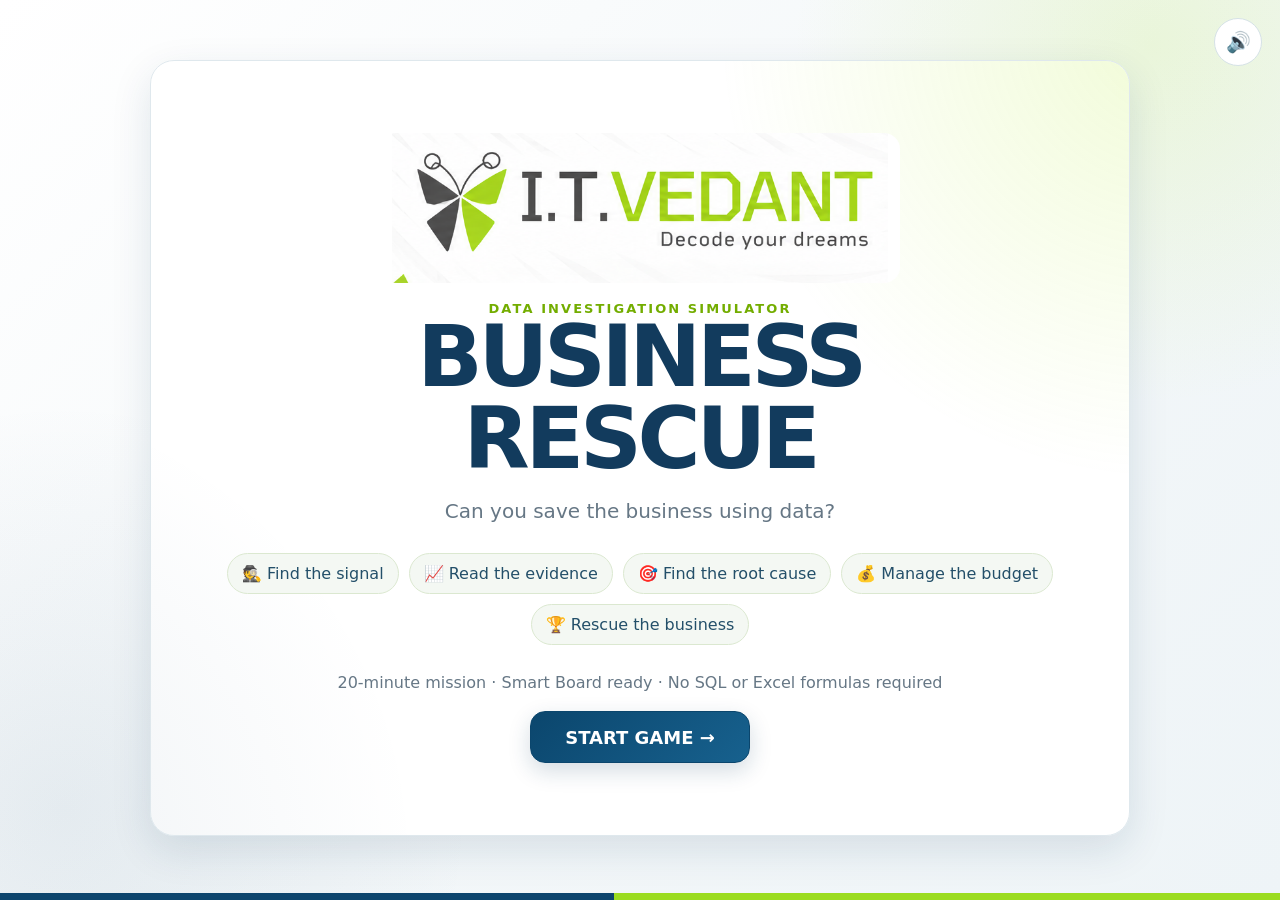
<file: index.html>
<!DOCTYPE html>
<html lang="en">
<head>
<meta charset="UTF-8">
<meta name="viewport" content="width=device-width, initial-scale=1.0, viewport-fit=cover">
<title>Business Rescue — Data Investigation Game</title>
<link rel="stylesheet" href="style.css">
</head>
<body>
<div id="app">
<button class="mute" id="muteBtn" aria-label="Toggle sound">🔊</button>

<section class="screen active" id="startScreen">
 <div class="hero container">
  <div class="hero-card glass">
   <div class="hero-content">
    <div class="brand-logo"><img src="itvedant-logo.png" alt="I.T.VEDANT — Decode your dreams"></div>
    <div class="kicker">Data Investigation Simulator</div>
    <h1>BUSINESS<br>RESCUE</h1>
    <p style="font-size:20px;max-width:720px;margin:0 auto">Can you save the business using data?</p>
    <div class="instructions">
      <span class="pill">🕵️ Find the signal</span><span class="pill">📈 Read the evidence</span>
      <span class="pill">🎯 Find the root cause</span><span class="pill">💰 Manage the budget</span>
      <span class="pill">🏆 Rescue the business</span>
    </div>
    <p>20-minute mission · Smart Board ready · No SQL or Excel formulas required</p>
    <button class="btn large" id="startBtn">START GAME →</button>
   </div>
  </div>
 </div>
</section>

<section class="screen" id="levelsScreen">
 <div class="container">
  <div style="text-align:center;margin:15px 0 30px">
   <div class="kicker">The CEO needs answers.</div><h2>Choose Your Business Crisis</h2>
   <p>Inspect visual evidence, make decisions, and rescue the company.</p>
  </div>
  <div class="grid level-grid" id="levelGrid"></div>
 </div>
</section>

<section class="screen" id="gameScreen">
 <div class="container">
  <div class="topbar glass">
   <div class="business"><small class="small">BUSINESS WAR ROOM</small><strong id="hudBusiness">—</strong><div class="progress"><i id="hudProgress"></i></div></div>
   <div class="metric"><small>Level</small><strong id="hudLevel">1</strong></div>
   <div class="metric"><small>Score</small><strong id="hudScore">0</strong></div>
   <div class="metric"><small>Budget</small><strong id="hudBudget">₹0</strong></div>
   <div class="metric"><small>Time</small><strong id="hudTime">20:00</strong></div>
  </div>
  <div class="game-shell">
   <main class="main-panel glass" id="gameMain"></main>
   <aside class="side-panel glass" id="sidePanel"></aside>
  </div>
 </div>
</section>
</div>

<div class="overlay" id="overlay"><div class="modal glass" id="modal"></div></div>
<div class="toast" id="toast"></div>
<div class="confetti" id="confetti"></div>

<script src="game.js"></script>
</body>
</html>
</file>
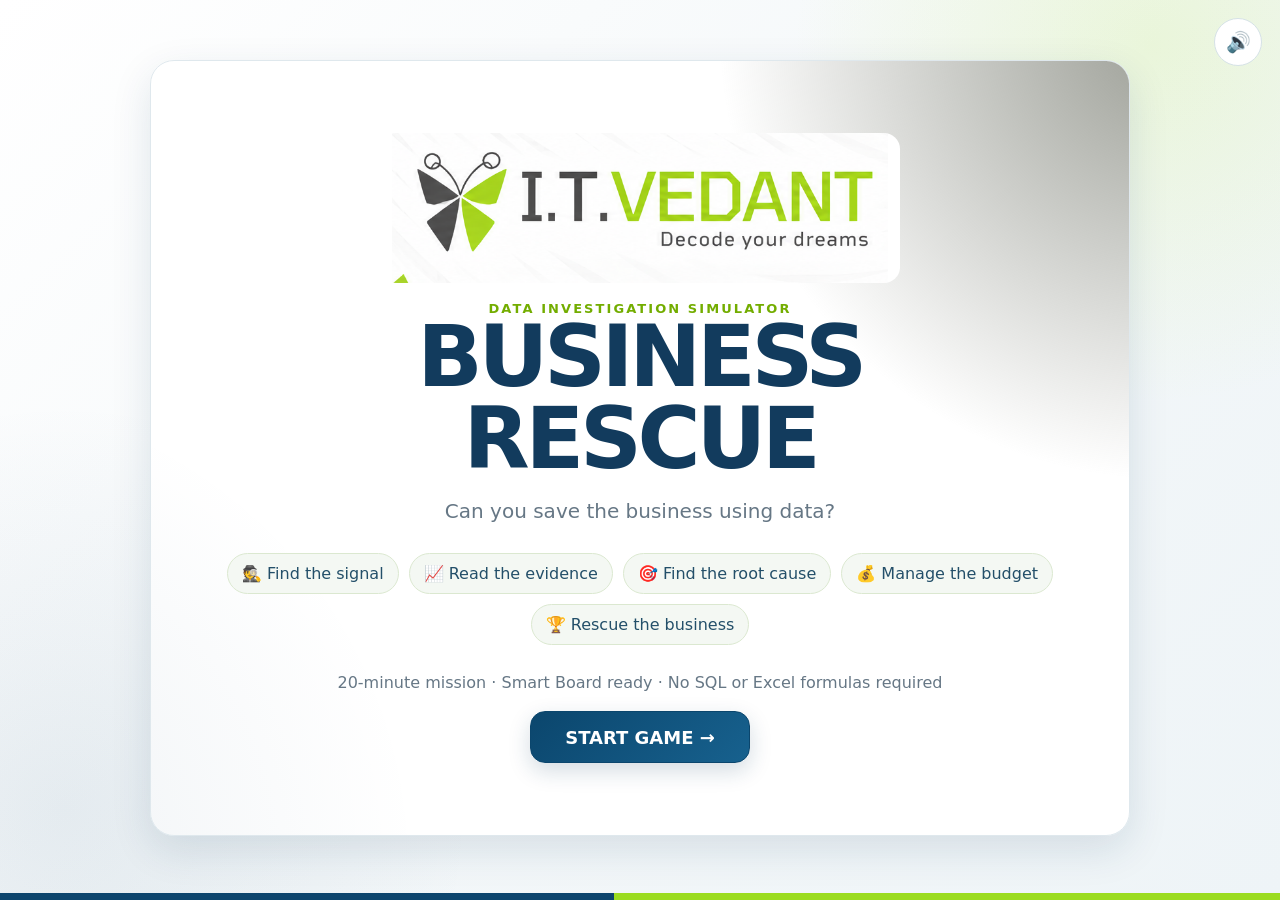
<file: business_rescue_game.html>
<!DOCTYPE html>
<html lang="en">
<head>
<meta charset="UTF-8">
<meta name="viewport" content="width=device-width, initial-scale=1.0, viewport-fit=cover">
<title>Business Rescue — Data Investigation Game</title>
<style>
:root{
  --bg:#07111f;--panel:rgba(14,28,48,.86);--panel2:rgba(19,38,63,.78);
  --line:rgba(133,190,255,.18);--text:#eef7ff;--muted:#9db2c8;
  --cyan:#36d7ff;--blue:#5d8cff;--green:#39e6a5;--yellow:#ffd166;
  --red:#ff637d;--shadow:0 18px 60px rgba(0,0,0,.35);
}
*{box-sizing:border-box}
html,body{margin:0;min-height:100%;background:radial-gradient(circle at 20% 0%,#123158 0,#07111f 42%,#040a12 100%);color:var(--text);font-family:Inter,ui-sans-serif,system-ui,-apple-system,Segoe UI,Roboto,Arial,sans-serif}
body{touch-action:manipulation}
button,select{font:inherit}
button{touch-action:manipulation}
#app{min-height:100vh}
.screen{display:none;min-height:100vh;padding:clamp(16px,3vw,42px)}
.screen.active{display:block}
.container{width:min(1420px,100%);margin:auto}
.glass{background:linear-gradient(145deg,rgba(22,43,70,.9),rgba(8,20,35,.88));border:1px solid var(--line);box-shadow:var(--shadow);backdrop-filter:blur(14px);border-radius:24px}
.hero{min-height:calc(100vh - 80px);display:grid;place-items:center}
.hero-card{width:min(980px,100%);padding:clamp(28px,6vw,72px);text-align:center;position:relative;overflow:hidden}
.hero-card:before{content:"";position:absolute;inset:-40%;background:conic-gradient(from 90deg,transparent,#36d7ff18,transparent,#5d8cff15,transparent);animation:spin 14s linear infinite}
.hero-content{position:relative}
@keyframes spin{to{transform:rotate(360deg)}}
.logo{width:92px;height:92px;margin:0 auto 22px;border-radius:28px;display:grid;place-items:center;font-size:45px;background:linear-gradient(135deg,#183e68,#0a2038);border:1px solid #49cfff55;box-shadow:0 0 50px #36d7ff22}
h1{font-size:clamp(44px,7vw,86px);line-height:.95;margin:0 0 16px;letter-spacing:-.05em}
h2{font-size:clamp(27px,3.5vw,46px);margin:0 0 12px;letter-spacing:-.025em}
h3{margin:0 0 8px;font-size:21px}
p{color:var(--muted);line-height:1.55}
.kicker{color:var(--cyan);font-weight:800;text-transform:uppercase;letter-spacing:.16em;font-size:13px}
.instructions{display:flex;flex-wrap:wrap;gap:10px;justify-content:center;margin:26px 0}
.pill{padding:10px 14px;border-radius:999px;background:#ffffff09;border:1px solid var(--line);color:#d9eaff}
.btn{min-height:52px;padding:13px 22px;border:1px solid #4fcfff55;border-radius:15px;background:linear-gradient(135deg,#187aa0,#2457a8);color:white;font-weight:800;cursor:pointer;transition:.18s transform,.18s filter,.18s box-shadow;box-shadow:0 10px 28px #0003}
.btn:hover{transform:translateY(-2px);filter:brightness(1.12)}
.btn:active{transform:scale(.98)}
.btn.secondary{background:#ffffff09;border-color:var(--line)}
.btn.danger{background:linear-gradient(135deg,#9d2942,#5e1930);border-color:#ff637d55}
.btn.success{background:linear-gradient(135deg,#087d67,#176d4c)}
.btn.large{font-size:18px;min-width:220px}
.grid{display:grid;gap:18px}
.level-grid{grid-template-columns:repeat(3,minmax(0,1fr))}
@media(max-width:1000px){.level-grid{grid-template-columns:repeat(2,minmax(0,1fr))}}
@media(max-width:650px){.level-grid{grid-template-columns:1fr}}
.level-card{padding:24px;cursor:pointer;min-height:245px;display:flex;flex-direction:column;justify-content:space-between;transition:.2s}
.level-card:hover{transform:translateY(-4px);border-color:#4fcfff55}
.level-icon{font-size:42px}
.level-num{color:var(--cyan);font-weight:900;font-size:12px;letter-spacing:.12em}
.difficulty{display:inline-flex;gap:4px;margin-top:10px}
.dot{width:8px;height:8px;border-radius:50%;background:#ffffff19}.dot.on{background:var(--yellow);box-shadow:0 0 10px #ffd16666}
.topbar{position:sticky;top:0;z-index:20;margin:-10px auto 18px;padding:12px 14px;display:grid;grid-template-columns:1.4fr repeat(4,auto);gap:12px;align-items:center}
@media(max-width:850px){.topbar{grid-template-columns:1fr 1fr 1fr}.topbar .business{grid-column:1/-1}}
.metric{padding:8px 12px;border-radius:13px;background:#ffffff07;border:1px solid var(--line);min-width:100px}
.metric small{display:block;color:var(--muted);font-size:10px;text-transform:uppercase;letter-spacing:.1em}.metric strong{font-size:18px}
.business strong{font-size:18px}
.progress{height:7px;background:#ffffff0b;border-radius:99px;overflow:hidden;margin-top:5px}.progress i{display:block;height:100%;background:linear-gradient(90deg,var(--cyan),var(--green));border-radius:inherit;transition:width .35s}
.game-shell{display:grid;grid-template-columns:minmax(0,1fr) 330px;gap:18px}
@media(max-width:1050px){.game-shell{grid-template-columns:1fr}}
.main-panel{padding:clamp(18px,3vw,32px)}
.side-panel{padding:20px;align-self:start;position:sticky;top:92px}
@media(max-width:1050px){.side-panel{position:static}}
.problem{padding:18px 20px;border-left:4px solid var(--cyan);background:#36d7ff08;border-radius:14px;margin:20px 0}
.analysis-grid{grid-template-columns:repeat(2,minmax(0,1fr));margin-top:20px}
@media(max-width:700px){.analysis-grid{grid-template-columns:1fr}}
.analysis-card{padding:18px;min-height:118px;cursor:pointer;transition:.18s;border:1px solid var(--line)}
.analysis-card:hover,.analysis-card.selected-preview{border-color:#36d7ff88;transform:translateY(-2px)}
.analysis-card.selected-preview{box-shadow:0 0 0 2px #36d7ff18}
.analysis-card .tag{font-size:11px;color:var(--cyan);text-transform:uppercase;font-weight:800}
.analysis-card p{font-size:14px;margin:7px 0 0}
.chart-wrap{margin-top:20px;padding:18px;border:1px solid var(--line);background:#02091266;border-radius:18px;min-height:360px;position:relative}
.chart-head{display:flex;justify-content:space-between;gap:10px;align-items:center;flex-wrap:wrap;margin-bottom:10px}
.chart-head select,.filter-btn{background:#071729;color:white;border:1px solid var(--line);border-radius:10px;padding:10px 12px;min-height:44px}
canvas{display:block;width:100%;height:300px;max-width:100%}
.chart-fallback{height:300px;display:grid;place-items:center;text-align:center;color:var(--muted);border:1px dashed var(--line);border-radius:12px}
.choice-footer{margin-top:18px;display:flex;justify-content:space-between;gap:12px;align-items:center;flex-wrap:wrap}
.status{min-height:24px;color:var(--muted)}
.failure{padding:34px;text-align:center;border:1px solid #ff637d44;background:#ff637d09;border-radius:20px;margin-top:20px}
.root-cause{display:grid;grid-template-columns:1.1fr .9fr;gap:18px;margin-top:20px}
@media(max-width:800px){.root-cause{grid-template-columns:1fr}}
.evidence-grid{grid-template-columns:repeat(4,1fr);margin-top:18px}
@media(max-width:800px){.evidence-grid{grid-template-columns:repeat(2,1fr)}}
.evidence{padding:18px;border-radius:16px;background:#ffffff07;border:1px solid var(--line);text-align:center}
.evidence strong{font-size:30px;display:block;margin-top:6px}.down{color:var(--red)}.up{color:var(--green)}
.solutions{grid-template-columns:repeat(3,minmax(0,1fr));margin-top:18px}
@media(max-width:950px){.solutions{grid-template-columns:repeat(2,minmax(0,1fr))}}
@media(max-width:650px){.solutions{grid-template-columns:1fr}}
.solution{padding:19px;cursor:grab;min-height:180px;transition:.18s;border:1px solid var(--line)}
.solution:hover{transform:translateY(-3px);border-color:#36d7ff77}
.solution.selected{border-color:#39e6a5aa;background:#39e6a508;box-shadow:0 0 0 2px #39e6a510}
.solution:active{cursor:grabbing}
.cost{color:var(--yellow);font-weight:900;margin:12px 0}
.impact{font-size:13px;color:var(--muted)}
.strategy-zone{margin-top:20px;padding:22px;border:2px dashed #36d7ff44;border-radius:20px;background:#36d7ff05;min-height:150px}
.strategy-zone.over{border-color:var(--green);background:#39e6a50a}
.selected-list{display:flex;gap:9px;flex-wrap:wrap;margin-top:12px}.selected-chip{padding:9px 11px;border-radius:999px;background:#39e6a516;border:1px solid #39e6a544}
.budget-row{display:flex;justify-content:space-between;gap:10px;margin:10px 0 6px}.budget-bar{height:13px;background:#ffffff0c;border-radius:99px;overflow:hidden}.budget-bar i{display:block;height:100%;background:linear-gradient(90deg,var(--green),var(--yellow),var(--red));width:0;transition:.35s}
.outcome-grid{grid-template-columns:repeat(5,1fr);margin-top:18px}.outcome{padding:20px;text-align:center}.outcome strong{display:block;font-size:30px;color:var(--green)}
@media(max-width:850px){.outcome-grid{grid-template-columns:repeat(2,1fr)}}
.overlay{position:fixed;inset:0;background:#020711dd;display:none;place-items:center;z-index:100;padding:18px}.overlay.show{display:grid}
.modal{width:min(700px,100%);padding:30px;text-align:center}
.toast{position:fixed;right:18px;bottom:18px;z-index:120;padding:14px 18px;border-radius:14px;background:#102943;border:1px solid #36d7ff55;box-shadow:var(--shadow);display:none;max-width:360px}
.toast.show{display:block;animation:toastIn .25s ease}@keyframes toastIn{from{transform:translateY(10px);opacity:0}}
.shake{animation:shake .4s ease}@keyframes shake{25%{transform:translateX(-8px)}50%{transform:translateX(8px)}75%{transform:translateX(-5px)}}
.confetti{position:fixed;inset:0;pointer-events:none;z-index:150;overflow:hidden}.confetti i{position:absolute;width:9px;height:18px;animation:fall 2.8s linear forwards}@keyframes fall{to{transform:translateY(110vh) rotate(720deg);opacity:.1}}
.mute{position:fixed;right:18px;top:18px;z-index:80;width:48px;height:48px;border-radius:50%;border:1px solid var(--line);background:#ffffff09;color:white;cursor:pointer;font-size:20px}
.small{font-size:12px;color:var(--muted)}
.hidden{display:none!important}
.two-col{display:grid;grid-template-columns:1fr 1fr;gap:14px}@media(max-width:650px){.two-col{grid-template-columns:1fr}}
.funnel{display:grid;gap:9px;max-width:650px;margin:15px auto}.funnel-step{margin:auto;padding:13px;text-align:center;border-radius:10px;background:linear-gradient(90deg,#36d7ff18,#5d8cff25);border:1px solid var(--line)}
.heatmap{display:grid;grid-template-columns:repeat(5,1fr);gap:5px;margin-top:12px}.heat{padding:17px 4px;text-align:center;border-radius:8px;font-size:12px;background:#36d7ff22}
hr{border:0;border-top:1px solid var(--line);margin:22px 0}

/* I.T.VEDANT BRAND THEME */
:root{
  --bg:#f4f7f9;--panel:#ffffff;--panel2:#f8fafb;
  --line:#dce5ea;--text:#123b5d;--muted:#667785;
  --cyan:#123f60;--blue:#0d456d;--green:#9bdc20;--lime:#b8ed38;
  --yellow:#e6a700;--red:#d94a5f;--shadow:0 14px 40px rgba(18,59,93,.12)
}
html,body{
 background:radial-gradient(circle at 90% 5%,rgba(184,237,56,.16),transparent 25%),
 radial-gradient(circle at 5% 90%,rgba(18,69,109,.08),transparent 28%),
 linear-gradient(135deg,#fff 0%,#f3f7f9 55%,#eef4f7 100%);
 color:var(--text)
}
body:before{
 content:"";position:fixed;inset:0;pointer-events:none;opacity:.22;z-index:-1;
 background:repeating-linear-gradient(135deg,transparent 0 46px,rgba(18,59,93,.018) 47px 49px)
}
.glass{background:rgba(211, 220, 239, 0.94);border:1px solid rgba(18,59,93,.11);box-shadow:var(--shadow);backdrop-filter:blur(12px)}
.hero-card{background:rgba(255,255,255,.97);border:1px solid #dfe8ed}
.hero-card:before{background:radial-gradient(circle at 80% 20%,rgba(134, 137, 127, 0.827),transparent 25%),radial-gradient(circle at 10% 80%,rgba(18,69,109,.08),transparent 25%)}
.brand-logo{width:min(520px,85vw);height:150px;margin:0 auto 18px;display:flex;align-items:center;justify-content:center;overflow:hidden;background:#fff;border-radius:16px}
.brand-logo img{width:100%;height:100%;object-fit:contain;mix-blend-mode:multiply}
.kicker{color:#73ad00}h1,h2,h3{color:#123b5d}
.pill{background:#f4f8f3;border:1px solid #dbe8d0;color:#234f69}
.btn{background:linear-gradient(135deg,#0b466d,#17618e);border-color:#0b466d;box-shadow:0 8px 22px rgba(18,59,93,.18)}
.btn:hover{filter:brightness(1.07);box-shadow:0 12px 28px rgba(18,59,93,.23)}
.btn.success{background:linear-gradient(135deg,#72b400,#9bdc20);color:#173b2b;border-color:#83c513}
.btn.secondary{background:#fff;color:#123b5d;border-color:#cfdde4}
.btn.danger{background:linear-gradient(135deg,#b92d49,#792b3a)}
.level-card:hover,.analysis-card:hover,.solution:hover{border-color:#9bdc20;box-shadow:0 18px 44px rgba(18,59,93,.15)}
.level-num,.analysis-card .tag{color:#6da800}
.topbar{background:rgba(255,255,255,.96);border-color:#d9e4e9}
.business strong,.metric strong{color:#123b5d}
.progress{background:#e9eff2}.progress i{background:linear-gradient(90deg,#0d456d,#9bdc20)}
.metric{background:#f7fafb;border-color:#dce5ea}
.problem{border-left-color:#9bdc20;background:linear-gradient(90deg,#f3fae8,#f8fbfc)}
.chart-wrap{background:#f8fafb;border-color:#dbe5ea}
.chart-head select,.filter-btn{background:#fff;color:#123b5d;border-color:#ccdbe3}
.chart-fallback{border-color:#cbdbe3;color:#6a7b88}
.strategy-zone{border-color:#9bdc2070;background:#f7fbef}.strategy-zone.over{border-color:#74b400;background:#eff9dc}
.solution.selected{border-color:#7fb900;background:#f3f9e8;box-shadow:0 0 0 2px rgba(155,220,32,.13)}
.selected-chip{background:#eef8dc;border-color:#b4dc6a;color:#315500}
.budget-bar{background:#e8eef1}.budget-bar i{background:linear-gradient(90deg,#74b400,#b8ed38,#e6a700)}
.evidence{background:#f8fafb;border-color:#dbe5ea}.evidence strong{color:#d94a5f}
.outcome strong{color:#6aa700}.side-panel{background:rgba(255,255,255,.96)}
hr{border-top-color:#dfe7eb}.small,.metric small{color:#71818d}
.funnel-step{background:linear-gradient(90deg,rgba(18,69,109,.08),rgba(155,220,32,.16));border-color:#d7e4e8}
.toast{background:#123b5d;border-color:#9bdc20}.mute{background:#fff;color:#123b5d;border-color:#d5e1e6}
.failure{border-color:#df587055;background:#fff5f6}
.brand-mini{display:flex;align-items:center;min-width:180px;height:48px;overflow:hidden}
.brand-mini img{width:180px;height:48px;object-fit:contain;object-position:left center;mix-blend-mode:multiply}
#app:after{content:"";position:fixed;left:0;right:0;bottom:0;height:7px;background:linear-gradient(90deg,#0d456d 0 48%,#9bdc20 48% 100%);z-index:200;pointer-events:none}
@media(max-width:850px){.brand-mini{grid-column:1/-1;height:42px}.brand-mini img{height:42px}}
@media(max-width:650px){.brand-logo{height:110px}}

</style>
</head>
<body>
<div id="app">
<button class="mute" id="muteBtn" aria-label="Toggle sound">🔊</button>

<section class="screen active" id="startScreen">
 <div class="hero container">
  <div class="hero-card glass">
   <div class="hero-content">
    <div class="brand-logo"><img src="itvedant-logo.png" alt="I.T.VEDANT — Decode your dreams"></div>
    <div class="kicker">Data Investigation Simulator</div>
    <h1>BUSINESS<br>RESCUE</h1>
    <p style="font-size:20px;max-width:720px;margin:0 auto">Can you save the business using data?</p>
    <div class="instructions">
      <span class="pill">🕵️ Find the signal</span><span class="pill">📈 Read the evidence</span>
      <span class="pill">🎯 Find the root cause</span><span class="pill">💰 Manage the budget</span>
      <span class="pill">🏆 Rescue the business</span>
    </div>
    <p>20-minute mission · Smart Board ready · No SQL or Excel formulas required</p>
    <button class="btn large" id="startBtn">START GAME →</button>
   </div>
  </div>
 </div>
</section>

<section class="screen" id="levelsScreen">
 <div class="container">
  <div style="text-align:center;margin:15px 0 30px">
   <div class="kicker">The CEO needs answers.</div><h2>Choose Your Business Crisis</h2>
   <p>Inspect visual evidence, make decisions, and rescue the company.</p>
  </div>
  <div class="grid level-grid" id="levelGrid"></div>
 </div>
</section>

<section class="screen" id="gameScreen">
 <div class="container">
  <div class="topbar glass">
   <div class="business"><small class="small">BUSINESS WAR ROOM</small><strong id="hudBusiness">—</strong><div class="progress"><i id="hudProgress"></i></div></div>
   <div class="metric"><small>Level</small><strong id="hudLevel">1</strong></div>
   <div class="metric"><small>Score</small><strong id="hudScore">0</strong></div>
   <div class="metric"><small>Budget</small><strong id="hudBudget">₹0</strong></div>
   <div class="metric"><small>Time</small><strong id="hudTime">20:00</strong></div>
  </div>
  <div class="game-shell">
   <main class="main-panel glass" id="gameMain"></main>
   <aside class="side-panel glass" id="sidePanel"></aside>
  </div>
 </div>
</section>
</div>

<div class="overlay" id="overlay"><div class="modal glass" id="modal"></div></div>
<div class="toast" id="toast"></div>
<div class="confetti" id="confetti"></div>

<script>
"use strict";

/* =========================
   BUSINESS RESCUE GAME DATA
   ========================= */
const levels = [
{
 id:1, name:"Training Academy", icon:"🏫", difficulty:2, budget:20000,
 problem:"Sales are falling. The CEO wants to know whether this is a temporary fluctuation or a business-wide decline.",
 statement:"Our sales are falling. Find out why.",
 rootCause:"Declining Trainer Performance",
 evidence:[["Trainer KPI","-25%"],["Student Satisfaction","-30%"],["Student Retention","-18%"],["Sales","-35%"]],
 investigations:[
  {id:"category",title:"Category-wise Sales",type:"bar",desc:"Compare sales across training categories.",correct:false,
   data:[["Python",12.5],["Data Analytics",13.1],["Web Development",11.8],["Cloud",10.9]],unit:"₹L"},
  {id:"monthly",title:"Monthly Sales",type:"line",desc:"Compare the sales trend across years.",correct:true},
  {id:"region",title:"Region-wise Sales",type:"bar",desc:"Compare sales across operating regions.",correct:false,
   data:[["Mumbai",13.0],["Pune",12.1],["Nashik",10.9],["Thane",12.6],["Nagpur",11.7]],unit:"₹L"},
  {id:"trainer",title:"Trainer-wise Sales",type:"horizontal",desc:"Inspect sales contribution by trainer.",correct:false,
   data:[["A. Sharma",11.4],["P. Shah",12.2],["R. Khan",11.8],["S. Patil",12.0]],unit:"₹L"}
 ],
 second:[
  {id:"marketing",title:"Marketing Spend",type:"bar",desc:"See whether lower marketing investment explains the decline.",correct:false,data:[["2025",7.5],["2026",7.0]],unit:"₹L"},
  {id:"trainerPerf",title:"Trainer Performance",type:"kpi",desc:"Compare trainer effectiveness and student satisfaction.",correct:true},
  {id:"rent",title:"Office Rent",type:"comparison",desc:"Check whether rent has changed materially.",correct:false,data:[["2025",2.2],["2026",2.3]],unit:"₹L"},
  {id:"computers",title:"Number of Computers",type:"bar",desc:"Check operational capacity.",correct:false,data:[["2025",118],["2026",121]],unit:""}
 ],
 solutions:[
  {id:"workshop",name:"Trainer Skill Workshop",cost:8000,impact:"Trainer KPI +15%",score:24},
  {id:"feedback",name:"Customer Feedback Program",cost:4000,impact:"Satisfaction +10%",score:13},
  {id:"incentive",name:"Trainer Incentive Program",cost:7000,impact:"Trainer Performance +12%",score:18},
  {id:"marketing",name:"Marketing Campaign",cost:10000,impact:"New Leads +20%",score:4},
  {id:"equipment",name:"New Training Equipment",cost:12000,impact:"Operational efficiency +8%",score:2},
  {id:"hire",name:"Hire New Trainers",cost:15000,impact:"Capacity +20%",score:5}
 ]
},
{
 id:2,name:"Restaurant",icon:"🍔",difficulty:2,budget:18000,
 problem:"Revenue and customer ratings are falling. The owner believes more advertising may solve it.",
 statement:"Revenue is down and customers are unhappy. Find the real problem.",
 rootCause:"Customer Feedback / Service Quality",
 evidence:[["Monthly Revenue","-22%"],["Rating","-1.1★"],["Repeat Visits","-19%"],["Complaints","+37%"]],
 investigations:[
  {id:"monthlyRevenue",title:"Monthly Revenue",type:"line",desc:"Inspect revenue over time.",correct:true},
  {id:"menu",title:"Menu Item Sales",type:"bar",desc:"See which menu categories drive revenue.",correct:false,data:[["Burgers",82],["Pizza",75],["Drinks",41],["Desserts",29]],unit:"k"},
  {id:"location",title:"Location Sales",type:"bar",desc:"Compare branches.",correct:false,data:[["Vasai",91],["Nalasopara",87],["Naigaon",89]],unit:"k"},
  {id:"staff",title:"Staff-wise Sales",type:"horizontal",desc:"Compare sales contribution by staff.",correct:false,data:[["A",46],["B",51],["C",48],["D",44]],unit:"k"}
 ],
 second:[
  {id:"feedback",title:"Customer Feedback",type:"bar",desc:"Complaints and satisfaction reveal the service problem.",correct:true,data:[["Food",18],["Service",47],["Cleanliness",12],["Price",14]],unit:"%"},
  {id:"marketing",title:"Marketing Spend",type:"comparison",desc:"Marketing is broadly stable.",correct:false,data:[["2025",3.4],["2026",3.6]],unit:"₹L"},
  {id:"rent",title:"Rent Cost",type:"comparison",desc:"Rent is not the driver.",correct:false,data:[["2025",2.1],["2026",2.2]],unit:"₹L"},
  {id:"inventory",title:"Inventory Cost",type:"bar",desc:"Inventory costs have not changed enough.",correct:false,data:[["2025",19],["2026",20]],unit:"k"}
 ],
 solutions:[
  {id:"staffTraining",name:"Staff Training",cost:6000,impact:"Service quality +18%",score:25},
  {id:"kitchen",name:"Kitchen Process Improvement",cost:7000,impact:"Order consistency +15%",score:20},
  {id:"feedbackSystem",name:"Customer Feedback System",cost:4000,impact:"Complaint response +25%",score:15},
  {id:"marketing",name:"Marketing Campaign",cost:9000,impact:"New visitors +20%",score:3},
  {id:"menu",name:"Menu Redesign",cost:5000,impact:"Menu appeal +10%",score:9}
 ]
},
{
 id:3,name:"E-Commerce Store",icon:"🛒",difficulty:3,budget:25000,
 problem:"Revenue is stable, but profit is collapsing. Management wants the hidden cost driver.",
 statement:"Customers are still buying. So why are we making less money?",
 rootCause:"High Product Returns",
 evidence:[["Revenue","≈ stable"],["Gross Margin","-14%"],["Return Rate","+61%"],["Profit","-38%"]],
 investigations:[
  {id:"profit",title:"Product / Category Profitability",type:"bar",desc:"Find where margin is disappearing.",correct:true,data:[["Electronics",18],["Fashion",7],["Home",14],["Beauty",16]],unit:"%"},
  {id:"discount",title:"Discount Analysis",type:"bar",desc:"Inspect average discounts.",correct:false,data:[["Electronics",8],["Fashion",21],["Home",11],["Beauty",9]],unit:"%"},
  {id:"returns",title:"Return Rate",type:"bar",desc:"Compare product returns.",correct:false,data:[["Electronics",9],["Fashion",28],["Home",12],["Beauty",8]],unit:"%"},
  {id:"shipping",title:"Shipping Cost",type:"comparison",desc:"Check shipping cost movement.",correct:false,data:[["2025",4.1],["2026",4.5]],unit:"₹L"}
 ],
 second:[
  {id:"returnsRoot",title:"High Product Returns",type:"bar",desc:"Fashion has an abnormal return rate.",correct:true,data:[["Electronics",9],["Fashion",28],["Home",12],["Beauty",8]],unit:"%"},
  {id:"discount",title:"Discount Analysis",type:"bar",desc:"Discounts are a contributor, not the root cause.",correct:false,data:[["Electronics",8],["Fashion",21],["Home",11],["Beauty",9]],unit:"%"},
  {id:"shipping",title:"Shipping Cost",type:"comparison",desc:"Shipping increased only modestly.",correct:false,data:[["2025",4.1],["2026",4.5]],unit:"₹L"},
  {id:"margin",title:"Product Margin",type:"bar",desc:"Margin confirms the effect.",correct:false,data:[["Electronics",18],["Fashion",7],["Home",14],["Beauty",16]],unit:"%"}
 ],
 solutions:[
  {id:"discounts",name:"Reduce Excessive Discounts",cost:6000,impact:"Margin +8%",score:14},
  {id:"descriptions",name:"Improve Product Descriptions",cost:5000,impact:"Expectation mismatch -20%",score:16},
  {id:"packaging",name:"Improve Packaging",cost:7000,impact:"Damage returns -30%",score:20},
  {id:"returnsFix",name:"Fix High-Return Products",cost:10000,impact:"Return rate -45%",score:32},
  {id:"shipping",name:"Optimize Shipping",cost:8000,impact:"Shipping cost -12%",score:10}
 ]
},
{
 id:4,name:"Manufacturing Plant",icon:"🏭",difficulty:4,budget:30000,
 problem:"Product defects and customer returns are increasing. Production volume looks healthy, so where is quality breaking?",
 statement:"Defects are rising. Find the production signal.",
 rootCause:"Quality Control",
 evidence:[["Defect Rate","+42%"],["Returns","+31%"],["Machine Downtime","+12%"],["Supplier Issues","+8%"]],
 investigations:[
  {id:"defect",title:"Defect Rate by Product",type:"bar",desc:"Compare defect rates by product.",correct:true,data:[["A",4],["B",5],["C",17],["D",6]],unit:"%"},
  {id:"downtime",title:"Machine Downtime",type:"bar",desc:"Inspect downtime.",correct:false,data:[["M1",6],["M2",8],["M3",7],["M4",5]],unit:"%"},
  {id:"batch",title:"Production Batch Quality",type:"heatmap",desc:"Inspect quality across recent batches.",correct:false},
  {id:"supplier",title:"Supplier Quality",type:"bar",desc:"Compare supplier defect contribution.",correct:false,data:[["S1",5],["S2",7],["S3",6],["S4",8]],unit:"%"}
 ],
 second:[
  {id:"qc",title:"Quality Control",type:"comparison",desc:"Inspection gaps align with the defect spike.",correct:true,data:[["Inspection coverage",2025,88,2026,59]],unit:"%"},
  {id:"machine",title:"Machine Downtime",type:"bar",desc:"Downtime is not large enough to explain the spike.",correct:false,data:[["M1",6],["M2",8],["M3",7],["M4",5]],unit:"%"},
  {id:"supplier",title:"Supplier Quality",type:"bar",desc:"Supplier quality is relatively stable.",correct:false,data:[["S1",5],["S2",7],["S3",6],["S4",8]],unit:"%"},
  {id:"training",title:"Employee Training",type:"comparison",desc:"Training is unchanged.",correct:false,data:[["2025",74],["2026",75]],unit:"%"}
 ],
 solutions:[
  {id:"maintenance",name:"Machine Maintenance",cost:9000,impact:"Downtime -25%",score:13},
  {id:"inspection",name:"Quality Inspection",cost:10000,impact:"Defects -40%",score:30},
  {id:"audit",name:"Supplier Audit",cost:7000,impact:"Supplier defects -20%",score:9},
  {id:"training",name:"Employee Training",cost:8000,impact:"Process adherence +15%",score:16},
  {id:"equipment",name:"Equipment Replacement",cost:15000,impact:"Reliability +30%",score:10}
 ]
},
{
 id:5,name:"Delivery Company",icon:"🚚",difficulty:4,budget:22000,
 problem:"Late deliveries are increasing and customers are leaving. Overall delivery volume is strong.",
 statement:"Customers are waiting too long. Find the bottleneck.",
 rootCause:"Regional Delivery Bottleneck",
 evidence:[["Late Deliveries","+34%"],["Avg. Delivery Time","+2.1 days"],["Driver Workload","+18%"],["Churn","+21%"]],
 investigations:[
  {id:"region",title:"Region-wise On-Time Delivery",type:"bar",desc:"Compare on-time performance across regions.",correct:true,data:[["Mumbai",91],["Pune",88],["Nashik",69],["Thane",93],["Nagpur",86]],unit:"%"},
  {id:"time",title:"Average Delivery Time",type:"bar",desc:"Compare average delivery time.",correct:false,data:[["Mumbai",1.6],["Pune",1.8],["Nashik",3.4],["Thane",1.5],["Nagpur",2.0]],unit:"days"},
  {id:"driver",title:"Driver Workload",type:"bar",desc:"Inspect workload.",correct:false,data:[["Mumbai",78],["Pune",81],["Nashik",96],["Thane",72],["Nagpur",83]],unit:"%"},
  {id:"churn",title:"Customer Churn",type:"line",desc:"Inspect churn trend.",correct:false}
 ],
 second:[
  {id:"bottleneck",title:"Regional Delivery Bottleneck",type:"bar",desc:"Nashik has the clearest operational bottleneck.",correct:true,data:[["Mumbai",91],["Pune",88],["Nashik",69],["Thane",93],["Nagpur",86]],unit:"%"},
  {id:"driver",title:"Driver Workload",type:"bar",desc:"Workload supports the finding but is not the core diagnosis.",correct:false,data:[["Mumbai",78],["Pune",81],["Nashik",96],["Thane",72],["Nagpur",83]],unit:"%"},
  {id:"churn",title:"Customer Churn",type:"line",desc:"Churn is an outcome, not the root cause.",correct:false},
  {id:"time",title:"Average Delivery Time",type:"bar",desc:"Time confirms the bottleneck.",correct:false,data:[["Mumbai",1.6],["Pune",1.8],["Nashik",3.4],["Thane",1.5],["Nagpur",2.0]],unit:"days"}
 ],
 solutions:[
  {id:"staff",name:"Add Delivery Staff",cost:7000,impact:"Capacity +20%",score:18},
  {id:"routes",name:"Optimize Routes",cost:6000,impact:"Delivery time -18%",score:27},
  {id:"warehouse",name:"Regional Warehouse",cost:12000,impact:"Nashik time -35%",score:31},
  {id:"incentive",name:"Driver Incentive",cost:5000,impact:"On-time rate +8%",score:15},
  {id:"communication",name:"Customer Communication System",cost:4000,impact:"Churn -10%",score:8}
 ]
},
{
 id:6,name:"Hotel",icon:"🏨",difficulty:4,budget:20000,
 problem:"Demand is strong, but visitors are not completing bookings. Management needs to find the conversion leak.",
 statement:"People want rooms. Why aren't they booking?",
 rootCause:"Booking Process / Conversion Problem",
 evidence:[["Website Visits","+18%"],["Room Views","+15%"],["Booking Starts","+4%"],["Conversion","-41%"]],
 investigations:[
  {id:"funnel",title:"Booking Conversion Funnel",type:"funnel",desc:"Follow customers from visit to completed booking.",correct:true},
  {id:"rooms",title:"Room Demand",type:"bar",desc:"Demand by room type remains strong.",correct:false,data:[["Standard",74],["Deluxe",81],["Suite",67],["Family",76]],unit:"%"},
  {id:"source",title:"Traffic Source",type:"doughnut",desc:"Traffic sources are healthy.",correct:false,data:[["Search",42],["Social",23],["Direct",20],["Referral",15]],unit:"%"},
  {id:"season",title:"Seasonal Demand",type:"line",desc:"Demand trend remains strong.",correct:false}
 ],
 second:[
  {id:"process",title:"Booking Process / Conversion Problem",type:"funnel",desc:"The biggest drop occurs between booking page and completion.",correct:true},
  {id:"pricing",title:"Pricing",type:"bar",desc:"Pricing is competitive.",correct:false,data:[["Our Hotel",100],["Competitor A",104],["Competitor B",98],["Competitor C",107]],unit:"index"},
  {id:"photography",title:"Room Photography",type:"comparison",desc:"Photography affects appeal but is not the largest leak.",correct:false,data:[["Before",64],["Current",67]],unit:"quality"},
  {id:"support",title:"Customer Support",type:"bar",desc:"Support response is adequate.",correct:false,data:[["<1h",78],[ "1–3h",16],[">3h",6]],unit:"%"}
 ],
 solutions:[
  {id:"website",name:"Website Redesign",cost:9000,impact:"Conversion +18%",score:28},
  {id:"simplify",name:"Simplify Booking Process",cost:6000,impact:"Completion +25%",score:34},
  {id:"offer",name:"Promotional Offer",cost:5000,impact:"Conversion +8%",score:8},
  {id:"support",name:"Customer Support",cost:5000,impact:"Drop-off -7%",score:11},
  {id:"photos",name:"Better Room Photography",cost:4000,impact:"Room-page engagement +12%",score:9}
 ]
}
];

/* =========================
   CENTRAL GAME STATE
   ========================= */
const gameState = {
 level:1, score:0, budget:0, spent:0, timeRemaining:1200,
 currentInvestigation:0, phase:"first", selectedSolutions:[], gameStatus:"playing",
 selectedAnalysis:null, muted:false, timerId:null
};

const $ = id => document.getElementById(id);
const fmt = n => "₹" + Number(n).toLocaleString("en-IN");
const currentLevel = () => levels.find(l => l.id === gameState.level);

function showScreen(id){
 document.querySelectorAll(".screen").forEach(s=>s.classList.remove("active"));
 $(id).classList.add("active");
}
function toast(msg){
 const el=$("toast"); el.textContent=msg; el.classList.add("show");
 clearTimeout(toast.t); toast.t=setTimeout(()=>el.classList.remove("show"),2600);
}
function safe(fn,fallback){
 try{return fn()}catch(err){console.error(err); if(fallback)fallback(err); return null}
}
function playTone(type){
 if(gameState.muted || !window.AudioContext) return;
 safe(()=>{
  const ctx=playTone.ctx||(playTone.ctx=new AudioContext());
  const o=ctx.createOscillator(), g=ctx.createGain();
  o.connect(g);g.connect(ctx.destination);
  const map={correct:[660,.12],wrong:[170,.18],win:[880,.18],click:[300,.05]};
  const [freq,dur]=map[type]||map.click;
  o.frequency.value=freq;o.type="sine";g.gain.setValueAtTime(.045,ctx.currentTime);
  g.gain.exponentialRampToValueAtTime(.001,ctx.currentTime+dur);
  o.start();o.stop(ctx.currentTime+dur);
 });
}
$("muteBtn").onclick=()=>{gameState.muted=!gameState.muted;$("muteBtn").textContent=gameState.muted?"🔇":"🔊";};

$("startBtn").onclick=()=>{playTone("click");renderLevels();showScreen("levelsScreen")};

function renderLevels(){
 $("levelGrid").innerHTML=levels.map(l=>`
  <article class="level-card glass" data-level="${l.id}">
   <div><div class="level-icon">${l.icon}</div><div class="level-num">LEVEL ${l.id}</div>
   <h3 style="margin-top:7px">${l.name}</h3><p>${l.problem}</p></div>
   <div><div class="difficulty">${[1,2,3,4,5].map(i=>`<i class="dot ${i<=l.difficulty?"on":""}"></i>`).join("")}</div>
   <button class="btn" style="width:100%;margin-top:14px">START INVESTIGATION →</button></div>
  </article>`).join("");
 document.querySelectorAll(".level-card").forEach(card=>card.onclick=()=>startLevel(Number(card.dataset.level)));
}
function startLevel(id){
 const l=levels.find(x=>x.id===id); if(!l)return;
 Object.assign(gameState,{level:id,score:0,budget:l.budget,spent:0,timeRemaining:1200,currentInvestigation:0,phase:"first",selectedSolutions:[],evidenceSeen:[],gameStatus:"playing",selectedAnalysis:null});
 clearInterval(gameState.timerId); gameState.timerId=setInterval(tick,1000);
 updateHUD(); renderInvestigation();
 showScreen("gameScreen"); playTone("click");
}
function tick(){
 if(gameState.gameStatus!=="playing")return;
 gameState.timeRemaining=Math.max(0,gameState.timeRemaining-1); updateHUD();
 if(gameState.timeRemaining===0) failure("TIME OUT","The clock reached zero before the business could be rescued.");
}
function updateHUD(){
 const l=currentLevel(); if(!l)return;
 $("hudBusiness").textContent=l.icon+" "+l.name;
 $("hudLevel").textContent=l.id;
 $("hudScore").textContent=gameState.score;
 $("hudBudget").textContent=fmt(Math.max(0,l.budget-gameState.spent));
 const m=Math.floor(gameState.timeRemaining/60),s=gameState.timeRemaining%60;
 $("hudTime").textContent=`${String(m).padStart(2,"0")}:${String(s).padStart(2,"0")}`;
 const progress=gameState.phase==="first"?0.15:gameState.phase==="second"?0.4:gameState.phase==="solutions"?0.68:1;
 $("hudProgress").style.width=(progress*100)+"%";
}

function renderInvestigation(){
 const l=currentLevel();
 const arr=gameState.phase==="first"?l.investigations:l.second;
 const title=gameState.phase==="first"?"Which data clue should you inspect first?":"You have a signal. Which additional clue helps explain it?";
 $("gameMain").innerHTML=`
  <div class="kicker">INVESTIGATION ${gameState.phase==="first"?1:2}</div>
  <h2>${title}</h2>
  <div class="problem"><strong>CEO BRIEF:</strong> ${l.statement}</div>
  <p>Click an analytical option to inspect its evidence. <b>Don't guess. Investigate.</b></p>
  <div class="grid analysis-grid">${arr.map((a,i)=>`
    <article class="analysis-card glass" data-a="${i}">
      <div class="tag">Analysis ${i+1} · ${a.type}</div><h3>${a.title}</h3><p>${a.desc}</p>
    </article>`).join("")}</div>
  <div id="vizArea" class="chart-wrap"><div class="chart-fallback">Select an analysis above to inspect the data.</div></div>
  <div class="choice-footer"><div class="status" id="choiceStatus">Inspect the visualization as a hint. Explore at least two clues before continuing.</div>
  <button class="btn" id="chooseBtn" disabled>I HAVE ENOUGH EVIDENCE →</button></div>`;
 $("chooseBtn").addEventListener("click",commitAnalysis);
 $("sidePanel").innerHTML=`
  <div class="kicker">MISSION</div><h3>${l.icon} ${l.name}</h3>
  <p>${l.problem}</p><hr><div class="small">Current objective</div>
  <strong>${gameState.phase==="first"?"Find the strongest signal.":"Connect the symptom to its operational cause."}</strong>
  <hr><div class="small">Rule</div><p style="font-size:13px">Every visualization is evidence. There is no penalty for exploring. Find the pattern before deciding.</p>`;
 document.querySelectorAll(".analysis-card").forEach(card=>card.onclick=()=>selectAnalysis(Number(card.dataset.a)));
 updateHUD();
}

function selectAnalysis(index){
 const l=currentLevel(), arr=gameState.phase==="first"?l.investigations:l.second, a=arr[index];
 if(!a)return;
 gameState.selectedAnalysis=a;
 if(!gameState.evidenceSeen)gameState.evidenceSeen=[];
 const key=(gameState.phase==="first"?"F":"S")+a.id;
 if(!gameState.evidenceSeen.includes(key))gameState.evidenceSeen.push(key);
 document.querySelectorAll(".analysis-card").forEach((c,i)=>c.classList.toggle("selected-preview",i===index));
 $("choiceStatus").textContent=`Evidence collected: ${gameState.evidenceSeen.length}. This visualization is a clue — inspect other clues before deciding.`;
 $("chooseBtn").disabled=false;
 safe(()=>renderVisualization(a,$("vizArea")),()=>showVizFallback($("vizArea")));
 playTone("click");
}

function showVizFallback(container){
 container.innerHTML=`<div class="chart-fallback"><div><b>Visualization temporarily unavailable.</b><br><span class="small">Please try again.</span><br><button class="btn secondary" onclick="renderInvestigation()">TRY AGAIN</button></div></div>`;
}
function renderVisualization(a,container){
 if(!container||!a)throw new Error("Missing visualization container or data");
 container.innerHTML=`<div class="chart-head"><div><b>${a.title}</b><div class="small">${a.desc}</div></div>${a.id==="monthly"||a.id==="monthlyRevenue"?`<select id="yearFilter"><option value="all">All Years</option><option value="2025">2025</option><option value="2026">2026</option></select>`:""}</div><canvas id="mainCanvas"></canvas>`;
 const canvas=$("mainCanvas"); if(!canvas)throw new Error("Canvas missing");
 const draw=()=>safe(()=>drawChart(canvas,a),()=>showVizFallback(container));
 if(a.id==="monthly"||a.id==="monthlyRevenue"||a.id==="churn"||a.id==="season"){
   const f=$("yearFilter"); if(f)f.onchange=draw;
 }
 draw(); window.setTimeout(draw,20);
}

function prepCanvas(canvas){
 if(!canvas||!canvas.getContext)throw new Error("Invalid canvas");
 const rect=canvas.getBoundingClientRect(), w=Math.max(320,Math.floor(rect.width)),h=300,dpr=Math.min(2,window.devicePixelRatio||1);
 canvas.width=w*dpr;canvas.height=h*dpr;canvas.style.height=h+"px";
 const ctx=canvas.getContext("2d");ctx.setTransform(dpr,0,0,dpr,0,0);return {ctx,w,h};
}
function chartBase(ctx,w,h){
 ctx.clearRect(0,0,w,h);ctx.font="12px Inter, Arial";ctx.fillStyle="#667785";
}
function drawAxes(ctx,w,h,left=52,bottom=38){
 ctx.strokeStyle="rgba(18,59,93,.15)";ctx.lineWidth=1;
 ctx.beginPath();ctx.moveTo(left,12);ctx.lineTo(left,h-bottom);ctx.lineTo(w-12,h-bottom);ctx.stroke();
}
function drawBarChart(canvas,data,unit="",horizontal=false){
 if(!Array.isArray(data)||!data.length)throw new Error("Invalid bar data");
 const {ctx,w,h}=prepCanvas(canvas);chartBase(ctx,w,h);drawAxes(ctx,w,h);
 const left=horizontal?110:52, bottom=38, max=Math.max(...data.map(x=>Number(x[1])||0),1);
 if(horizontal){
  const row=(h-bottom-25)/data.length;
  data.forEach((d,i)=>{const y=25+i*row, val=Number(d[1])||0, bw=(w-left-25)*val/max;
   ctx.fillStyle="#36d7ff";ctx.fillRect(left,y,bw,Math.max(22,row-8));
   ctx.fillStyle="#123b5d";ctx.fillText(String(d[0]),8,y+16);ctx.fillText(val+unit,left+bw+6,y+16);
  });
 }else{
  const bw=(w-left-22)/data.length*.62, gap=(w-left-22)/data.length;
  data.forEach((d,i)=>{const val=Number(d[1])||0,bh=(h-bottom-25)*val/max,x=left+i*gap+gap*.19,y=h-bottom-bh;
   ctx.fillStyle=i%2?"#5d8cff":"#36d7ff";ctx.fillRect(x,y,bw,bh);
   ctx.fillStyle="#123b5d";ctx.textAlign="center";ctx.fillText(String(d[0]),x+bw/2,h-17);ctx.fillText(val+unit,x+bw/2,Math.max(14,y-6));
  });ctx.textAlign="left";
 }
}
function lineSeries(a){
 if(a.id==="monthly")return {labels:["Jan","Feb","Mar","Apr","May","Jun"],series:[{name:"2025",vals:[10,11,12,13,14,15]},{name:"2026",vals:[14,13,12,10,8,6]}]};
 if(a.id==="monthlyRevenue")return {labels:["Jan","Feb","Mar","Apr","May","Jun"],series:[{name:"2025",vals:[91,94,97,99,96,94]},{name:"2026",vals:[95,92,88,82,77,71]}]};
 if(a.id==="churn")return {labels:["Jan","Feb","Mar","Apr","May","Jun"],series:[{name:"Churn",vals:[8,9,10,12,14,17]}]};
 return {labels:["Jan","Feb","Mar","Apr","May","Jun"],series:[{name:"Demand",vals:[78,81,83,84,86,88]}]};
}
function drawLineChart(canvas,a){
 const {ctx,w,h}=prepCanvas(canvas);chartBase(ctx,w,h);drawAxes(ctx,w,h);
 const s=lineSeries(a), f=$("yearFilter")?.value||"all", series=s.series.filter(x=>f==="all"||x.name===f);
 const max=Math.max(...series.flatMap(x=>x.vals),1), left=52,bottom=38,plotW=w-left-22,plotH=h-bottom-24;
 series.forEach((ser,si)=>{ctx.strokeStyle=si?"#5d8cff":"#36d7ff";ctx.lineWidth=4;ctx.beginPath();
  ser.vals.forEach((v,i)=>{const x=left+i*(plotW/(s.labels.length-1)),y=h-bottom-(v/max)*plotH;i?ctx.lineTo(x,y):ctx.moveTo(x,y)});
  ctx.stroke();ctx.fillStyle=ctx.strokeStyle;ser.vals.forEach((v,i)=>{const x=left+i*(plotW/(s.labels.length-1)),y=h-bottom-(v/max)*plotH;ctx.beginPath();ctx.arc(x,y,5,0,Math.PI*2);ctx.fill()});
 });
 ctx.fillStyle="#123b5d";ctx.textAlign="center";s.labels.forEach((lab,i)=>ctx.fillText(lab,left+i*(plotW/(s.labels.length-1)),h-15));ctx.textAlign="left";
 series.forEach((ser,i)=>{ctx.fillStyle=i?"#5d8cff":"#36d7ff";ctx.fillRect(w-115+i*62,12,10,10);ctx.fillStyle="#123b5d";ctx.fillText(ser.name,w-100+i*62,21)});
}
function drawDoughnut(canvas,data){
 if(!Array.isArray(data)||!data.length)throw new Error("Invalid doughnut data");
 const {ctx,w,h}=prepCanvas(canvas),total=data.reduce((s,d)=>s+(Number(d[1])||0),0),cx=w*.36,cy=h*.5,r=Math.min(105,h*.34);
 let start=-Math.PI/2;
 data.forEach((d,i)=>{const val=(Number(d[1])||0)/total,ang=val*Math.PI*2;ctx.beginPath();ctx.moveTo(cx,cy);ctx.arc(cx,cy,r,start,start+ang);ctx.closePath();ctx.fillStyle=["#36d7ff","#5d8cff","#39e6a5","#ffd166","#ff637d"][i%5];ctx.fill();start+=ang});
 ctx.fillStyle="#07111f";ctx.beginPath();ctx.arc(cx,cy,r*.57,0,Math.PI*2);ctx.fill();
 data.forEach((d,i)=>{ctx.fillStyle=["#36d7ff","#5d8cff","#39e6a5","#ffd166","#ff637d"][i%5];ctx.fillRect(w*.62,45+i*38,12,12);ctx.fillStyle="#123b5d";ctx.fillText(`${d[0]} — ${d[1]}%`,w*.62+20,56+i*38)});
}
function drawHeatmap(canvas){
 const {ctx,w,h}=prepCanvas(canvas);chartBase(ctx,w,h);const vals=[72,88,91,64,79,84,67,95,61,83,90,77,58,86,71,93,81,69,87,63];
 const cols=5,cellW=(w-35)/cols,cellH=42;
 vals.forEach((v,i)=>{const x=15+(i%cols)*cellW,y=18+Math.floor(i/cols)*cellH;ctx.fillStyle=`rgba(54,215,255,${.12+v/120})`;ctx.fillRect(x,y,cellW-6,cellH-6);ctx.fillStyle="#123b5d";ctx.textAlign="center";ctx.fillText(v+"%",x+(cellW-6)/2,y+22)});ctx.textAlign="left";
}
function drawComparison(canvas,a){
 const d=a.data?.[0];if(!d)throw new Error("Invalid comparison");
 const data=[[String(d[0]),Number(d[1])],[String(d[2]),Number(d[3])]];drawBarChart(canvas,data,a.unit||"");
}
function drawKPI(canvas){
 const {ctx,w,h}=prepCanvas(canvas);chartBase(ctx,w,h);
 const cards=[["Trainer KPI","91%","68%"],["Satisfaction","4.6 / 5","3.2 / 5"]];
 cards.forEach((c,i)=>{const x=25+i*(w-50)/2, cw=(w-75)/2;ctx.fillStyle="#ffffff08";ctx.strokeStyle="#ffffff16";ctx.roundRect(x,35,cw,205,18);ctx.fill();ctx.stroke();ctx.fillStyle="#667785";ctx.font="14px Inter";ctx.fillText(c[0],x+20,65);ctx.fillStyle="#39e6a5";ctx.font="bold 34px Inter";ctx.fillText(c[1],x+20,125);ctx.fillStyle="#ff637d";ctx.fillText(c[2],x+20,180);ctx.font="12px Inter";ctx.fillStyle="#667785";ctx.fillText("2025",x+20,210);ctx.fillText("2026",x+cw-55,210)});
}
function drawFunnel(canvas){
 const {ctx,w,h}=prepCanvas(canvas);chartBase(ctx,w,h);
 const steps=[["Website Visits",100],["Room Views",82],["Booking Page",51],["Completed Booking",30]];
 steps.forEach((s,i)=>{const width=(w*.82)*(s[1]/100),x=(w-width)/2,y=18+i*65;ctx.fillStyle=["#36d7ff","#5d8cff","#39e6a5","#ffd166"][i];ctx.globalAlpha=.72;ctx.fillRect(x,y,width,45);ctx.globalAlpha=1;ctx.fillStyle="#07111f";ctx.textAlign="center";ctx.font="bold 14px Inter";ctx.fillText(`${s[0]} · ${s[1]}%`,w/2,y+28)});ctx.textAlign="left";
}
function drawChart(canvas,a){
 if(!canvas||!a)throw new Error("Chart input missing");
 if(a.type==="bar")drawBarChart(canvas,a.data,a.unit||"",false);
 else if(a.type==="horizontal")drawBarChart(canvas,a.data,a.unit||"",true);
 else if(a.type==="line")drawLineChart(canvas,a);
 else if(a.type==="doughnut")drawDoughnut(canvas,a.data);
 else if(a.type==="comparison")drawComparison(canvas,a);
 else if(a.type==="kpi")drawKPI(canvas);
 else if(a.type==="funnel")drawFunnel(canvas);
 else if(a.type==="heatmap")drawHeatmap(canvas);
 else throw new Error("Unsupported chart type");
}

function commitAnalysis(){
 if(!gameState.selectedAnalysis){toast("Inspect a visualization first.");return;}
 if(!gameState.evidenceSeen)gameState.evidenceSeen=[];
 if(gameState.evidenceSeen.length<2){toast("Inspect at least two visualizations. Use them as clues.");return;}
 playTone("correct");gameState.score+=50;
 if(gameState.phase==="first"){gameState.phase="second";gameState.currentInvestigation=1;gameState.selectedAnalysis=null;renderInvestigation()}
 else {gameState.phase="solutions";gameState.selectedAnalysis=null;renderRootCause()}
}
function renderRootCause(){
 const l=currentLevel();
 $("gameMain").innerHTML=`
  <div class="kicker">ROOT CAUSE FOUND</div><h2>${l.rootCause}</h2>
  <p>You connected the signal to the business impact. Now prove it with the evidence.</p>
  <div class="evidence-grid grid">${l.evidence.map(e=>`<div class="evidence glass"><span class="small">${e[0]}</span><strong class="${String(e[1]).startsWith("+")?"down":"down"}">${e[1]}</strong></div>`).join("")}</div>
  <div class="root-cause">
   <div class="glass" style="padding:24px"><h3>🧠 Analyst Conclusion</h3><p>${rootExplanation(l)}</p>
   <p><b>Don't treat the symptom. Find the root cause using data.</b></p></div>
   <div class="glass" style="padding:24px"><h3>Evidence chain</h3><p>Signal → operational cause → customer impact → financial impact</p>
   <div class="progress" style="height:13px;margin-top:20px"><i style="width:100%"></i></div></div>
  </div>
  <div class="choice-footer"><div class="status">Score +150 · Root cause confirmed</div><button class="btn success" id="toSolutions">BUILD RESCUE STRATEGY →</button></div>`;
 $("sidePanel").innerHTML=`<div class="kicker">CEO UPDATE</div><h3>We found the signal.</h3><p>${l.rootCause} is the issue management must fix first.</p><hr><div class="small">Approved budget</div><h2>${fmt(l.budget)}</h2><p>Spend carefully. The strongest strategy fixes the cause, not just the symptom.</p>`;
 $("toSolutions").onclick=()=>{gameState.phase="solutions";renderSolutions()};
 updateHUD();
}
function rootExplanation(l){
 const text={
  1:"Trainer effectiveness fell sharply while student satisfaction and retention also declined. Marketing or office capacity cannot explain the full pattern.",
  2:"Revenue decline follows worsening customer feedback and service quality. More promotion could bring customers into the same poor experience.",
  3:"Revenue is stable, but returns are destroying margin. The return spike explains why sales volume is not translating into profit.",
  4:"A product-level defect spike points to quality control. Inspection coverage is the operational lever that best addresses the defect mechanism.",
  5:"One region has a clear on-time delivery gap, which creates longer delivery times and eventually churn. The bottleneck is regional, not company-wide.",
  6:"Traffic and room interest are healthy, but customers fall away sharply at booking completion. The leak is inside the booking process."
 };
 return text[l.id];
}
function renderSolutions(){
 const l=currentLevel();gameState.phase="solutions";
 $("gameMain").innerHTML=`
  <div class="kicker">BUSINESS SOLUTION STAGE</div><h2>Choose how to rescue the business.</h2>
  <div class="problem"><strong>BUDGET APPROVED:</strong> ${fmt(l.budget)} · Drag solutions into the Selected Strategy zone, or tap a solution to add/remove it.</div>
  <div class="grid solutions">${l.solutions.map(s=>`
   <article class="solution glass" draggable="true" data-s="${s.id}">
    <div class="small">STRATEGY</div><h3>${s.name}</h3><div class="cost">${fmt(s.cost)}</div><div class="impact">${s.impact}</div>
   </article>`).join("")}</div>
  <div class="strategy-zone" id="dropZone"><b>SELECTED STRATEGY</b><div class="small">Drop solutions here</div><div class="selected-list" id="selectedList"></div></div>
  <div class="budget-row"><b>Budget</b><b id="budgetText">${fmt(l.budget)}</b></div><div class="budget-bar"><i id="budgetBar"></i></div>
  <div class="choice-footer"><div class="status" id="strategyStatus">Choose a combination that attacks the root cause.</div><button class="btn success" id="executeBtn">EXECUTE STRATEGY →</button></div>`;
 $("sidePanel").innerHTML=`<div class="kicker">ROOT CAUSE</div><h3>${l.rootCause}</h3><p>Best strategies directly improve the cause you discovered.</p><hr><div class="small">Remaining</div><h2 id="sideRemaining">${fmt(l.budget)}</h2><div class="small">Selected actions</div><div id="sideCount">0</div>`;
 document.querySelectorAll(".solution").forEach(el=>{
  el.onclick=()=>toggleSolution(el.dataset.s);
  el.addEventListener("dragstart",e=>e.dataTransfer.setData("text/plain",el.dataset.s));
 });
 const zone=$("dropZone");
 zone.addEventListener("dragover",e=>{e.preventDefault();zone.classList.add("over")});
 zone.addEventListener("dragleave",()=>zone.classList.remove("over"));
 zone.addEventListener("drop",e=>{e.preventDefault();zone.classList.remove("over");toggleSolution(e.dataTransfer.getData("text/plain"))});
 $("executeBtn").onclick=executeStrategy;
 updateSolutionsUI();
 updateHUD();
}
function toggleSolution(id){
 const l=currentLevel(),s=l.solutions.find(x=>x.id===id);if(!s)return;
 const exists=gameState.selectedSolutions.includes(id);
 if(exists){gameState.selectedSolutions=gameState.selectedSolutions.filter(x=>x!==id);playTone("click")}
 else if(gameState.spent+s.cost<=l.budget){gameState.selectedSolutions.push(id);playTone("correct")}
 else {playTone("wrong");toast("BUDGET EXCEEDED — Choose a lower-cost strategy.");$("gameMain").classList.add("shake");setTimeout(()=>$("gameMain").classList.remove("shake"),450);return}
 updateSolutionsUI();
}
function updateSolutionsUI(){
 const l=currentLevel(),selected=l.solutions.filter(s=>gameState.selectedSolutions.includes(s.id));
 gameState.spent=selected.reduce((sum,s)=>sum+s.cost,0);
 document.querySelectorAll(".solution").forEach(el=>el.classList.toggle("selected",gameState.selectedSolutions.includes(el.dataset.s)));
 $("selectedList").innerHTML=selected.length?selected.map(s=>`<span class="selected-chip">${s.name} · ${fmt(s.cost)} ✕</span>`).join(""):"<span class='small'>No strategies selected yet.</span>";
 $("budgetText").textContent=fmt(Math.max(0,l.budget-gameState.spent));
 $("sideRemaining").textContent=fmt(Math.max(0,l.budget-gameState.spent));
 $("sideCount").textContent=selected.length;
 $("budgetBar").style.width=Math.min(100,(gameState.spent/l.budget)*100)+"%";
 $("strategyStatus").textContent=selected.length?`${selected.length} action${selected.length>1?"s":""} selected · ${fmt(gameState.spent)} committed`:"Choose a combination that attacks the root cause.";
 updateHUD();
}
function executeStrategy(){
 if(!gameState.selectedSolutions.length){toast("Select at least one business action.");return;}
 const l=currentLevel(), selected=l.solutions.filter(s=>gameState.selectedSolutions.includes(s.id));
 const directMap={1:["workshop","feedback","incentive"],2:["staffTraining","kitchen","feedbackSystem"],3:["returnsFix","descriptions","packaging"],4:["inspection","training"],5:["routes","warehouse","staff"],6:["simplify","website"]};
 const directIds=directMap[l.id]||[];
 const direct=selected.filter(s=>directIds.includes(s.id));
 const impact=selected.reduce((sum,s)=>sum+s.score,0);
 const directImpact=direct.reduce((sum,s)=>sum+s.score,0);
 const rootCoverage=Math.round((directImpact/Math.max(1,impact))*100);
 const budgetEfficiency=Math.round((impact/Math.max(1,gameState.spent))*100);
 const decisionScore=Math.round(directImpact*5+impact*2+Math.min(30,budgetEfficiency/5));
 const threshold={1:115,2:105,3:120,4:110,5:108,6:110}[l.id]||110;
 const rescued=decisionScore>=threshold && rootCoverage>=45;
 gameState.score+=decisionScore;
 if(rescued) victory(selected,decisionScore,rootCoverage); else badStrategy(selected,decisionScore,rootCoverage);
}
function outcomeValues(l,rescued,selected){
 const base={
  1:["+24%","+13%","+15%","+21%","+17%"],2:["+19%","+17%","+13%","+18%","+14%"],
  3:["-45%","+8%","+17%","+22%","+19%"],4:["-40%","-18%","+15%","+26%","+21%"],
  5:["-18%","+16%","+22%","+19%","+18%"],6:["+18%","+25%","+14%","+22%","+16%"]
 }[l.id];
 if(rescued)return base;
 return l.id===1?["+20%","-4%","-8%","+2%","+1%"]:["+2%","-6%","-4%","+3%","0%"];
}
function victory(selected){
 gameState.gameStatus="won";clearInterval(gameState.timerId);playTone("win");confetti();
 const l=currentLevel(), vals=outcomeValues(l,true,selected);
 $("gameMain").innerHTML=`
  <div style="text-align:center;padding:10px 0"><div class="kicker">STRATEGY EXECUTED</div><h2>🎉 BUSINESS RESCUED</h2>
  <p>Your strategy attacked the root cause and produced a simulated recovery.</p></div>
  <div class="grid outcome-grid">${["Root Cause KPI","Customer Impact","Retention / Operations","Sales / Conversion","Profit / Efficiency"].map((x,i)=>`<div class="outcome glass"><span class="small">${x}</span><strong>${vals[i]}</strong></div>`).join("")}</div>
  <div class="glass" style="padding:24px;margin-top:18px"><h3>CEO MESSAGE</h3><p>Excellent investigation. You followed evidence, identified the cause, and allocated resources instead of treating the symptom.</p></div>
  <div class="choice-footer"><div><b>Final Score: ${gameState.score}</b><div class="small">${fmt(l.budget-gameState.spent)} budget remained</div></div><button class="btn" id="restartBtn">RESTART LEVEL</button><button class="btn secondary" id="levelsBtn">CHOOSE ANOTHER LEVEL</button></div>`;
 $("sidePanel").innerHTML=`<div class="kicker">MISSION COMPLETE</div><h3>🏆 Analyst Grade</h3><h2>RESCUED</h2><p>Root cause: <b>${l.rootCause}</b></p><hr><div class="small">Final score</div><h2>${gameState.score}</h2>`;
 bindEnd();
 updateHUD();
}
function badStrategy(selected){
 gameState.gameStatus="lost";clearInterval(gameState.timerId);playTone("wrong");
 const l=currentLevel();
 $("gameMain").innerHTML=`
  <div class="failure"><div style="font-size:48px">❌</div><div class="kicker">SIMULATION RESULT</div><h2>BUSINESS NOT RESCUED</h2>
  <p>Your strategy did not address <b>${l.rootCause}</b> strongly enough, or used the budget inefficiently.</p>
  <div class="glass" style="padding:20px;text-align:left;margin-top:18px"><h3>What happened?</h3><p>${badExplanation(l)}</p></div>
  <p><b>You treated the symptom instead of solving the root cause.</b></p>
  <div class="choice-footer" style="justify-content:center"><button class="btn" id="retryStrategy">TRY AGAIN</button><button class="btn secondary" id="retryLevel">RESTART LEVEL</button></div></div>`;
 $("sidePanel").innerHTML=`<div class="kicker">POST-MORTEM</div><h3>Strategy failed</h3><p>Review the evidence and choose actions that directly influence the root cause.</p><hr><div class="small">Root cause</div><strong>${l.rootCause}</strong>`;
 $("retryStrategy").onclick=()=>{gameState.gameStatus="playing";gameState.selectedSolutions=[];gameState.spent=0;renderSolutions()};
 $("retryLevel").onclick=()=>startLevel(l.id);
}
function badExplanation(l){
 if(l.id===1)return "Marketing can increase leads, but poor trainer performance still causes low satisfaction and retention.";
 if(l.id===2)return "More promotion may increase traffic, but service quality remains poor, so customers continue to leave.";
 if(l.id===3)return "Small discount or shipping improvements cannot offset the unusually high product return rate.";
 if(l.id===4)return "Maintenance and supplier actions may help, but the defect spike is primarily tied to inadequate quality control.";
 if(l.id===5)return "Communication can reduce frustration, but the regional delivery bottleneck still delays orders.";
 return "Offers or photography can attract interest, but customers are still dropping during the booking process.";
}
function bindEnd(){
 $("restartBtn").onclick=()=>startLevel(gameState.level);
 $("levelsBtn").onclick=()=>{clearInterval(gameState.timerId);renderLevels();showScreen("levelsScreen")};
}
function failure(title,msg){
 gameState.gameStatus="lost";clearInterval(gameState.timerId);
 $("gameMain").innerHTML=`<div class="failure"><div style="font-size:50px">❌</div><div class="kicker">MISSION FAILED</div><h2>${title}</h2><p>${msg}</p><button class="btn danger" id="restartFailure">RESTART GAME</button></div>`;
 $("sidePanel").innerHTML=`<div class="kicker">POST-MORTEM</div><h3>Investigation ended.</h3><p>Correct analytical choices are required to move forward.</p>`;
 $("restartFailure").onclick=()=>startLevel(gameState.level);
 $("gameMain").classList.add("shake");setTimeout(()=>$("gameMain").classList.remove("shake"),450);
}
function confetti(){
 const c=$("confetti");c.innerHTML="";
 for(let i=0;i<90;i++){const e=document.createElement("i");e.style.left=Math.random()*100+"%";e.style.top=(-10-Math.random()*30)+"%";e.style.background=["#36d7ff","#39e6a5","#ffd166","#5d8cff","#ff637d"][i%5];e.style.transform=`rotate(${Math.random()*360}deg)`;e.style.animationDelay=Math.random()*.7+"s";c.appendChild(e)}
 setTimeout(()=>c.innerHTML="",4000);
}

document.addEventListener("click", (event) => {
 const target = event.target.closest("#chooseBtn");
 if (!target || target.disabled) return;
 if (typeof commitAnalysis === "function") commitAnalysis();
});

window.addEventListener("resize",()=>{const c=$("mainCanvas");if(c&&gameState.selectedAnalysis)safe(()=>drawChart(c,gameState.selectedAnalysis),()=>{})});
renderLevels();
</script>
</body>
</html>
</file>
<file: style.css>
:root{
  --bg:#07111f;--panel:rgba(14,28,48,.86);--panel2:rgba(19,38,63,.78);
  --line:rgba(133,190,255,.18);--text:#eef7ff;--muted:#9db2c8;
  --cyan:#36d7ff;--blue:#5d8cff;--green:#39e6a5;--yellow:#ffd166;
  --red:#ff637d;--shadow:0 18px 60px rgba(0,0,0,.35);
}
*{box-sizing:border-box}
html,body{margin:0;min-height:100%;background:radial-gradient(circle at 20% 0%,#123158 0,#07111f 42%,#040a12 100%);color:var(--text);font-family:Inter,ui-sans-serif,system-ui,-apple-system,Segoe UI,Roboto,Arial,sans-serif}
body{touch-action:manipulation}
button,select{font:inherit}
button{touch-action:manipulation}
#app{min-height:100vh}
.screen{display:none;min-height:100vh;padding:clamp(16px,3vw,42px)}
.screen.active{display:block}
.container{width:min(1420px,100%);margin:auto}
.glass{background:linear-gradient(145deg,rgba(22,43,70,.9),rgba(8,20,35,.88));border:1px solid var(--line);box-shadow:var(--shadow);backdrop-filter:blur(14px);border-radius:24px}
.hero{min-height:calc(100vh - 80px);display:grid;place-items:center}
.hero-card{width:min(980px,100%);padding:clamp(28px,6vw,72px);text-align:center;position:relative;overflow:hidden}
.hero-card:before{content:"";position:absolute;inset:-40%;background:conic-gradient(from 90deg,transparent,#36d7ff18,transparent,#5d8cff15,transparent);animation:spin 14s linear infinite}
.hero-content{position:relative}
@keyframes spin{to{transform:rotate(360deg)}}
.logo{width:92px;height:92px;margin:0 auto 22px;border-radius:28px;display:grid;place-items:center;font-size:45px;background:linear-gradient(135deg,#183e68,#0a2038);border:1px solid #49cfff55;box-shadow:0 0 50px #36d7ff22}
h1{font-size:clamp(44px,7vw,86px);line-height:.95;margin:0 0 16px;letter-spacing:-.05em}
h2{font-size:clamp(27px,3.5vw,46px);margin:0 0 12px;letter-spacing:-.025em}
h3{margin:0 0 8px;font-size:21px}
p{color:var(--muted);line-height:1.55}
.kicker{color:var(--cyan);font-weight:800;text-transform:uppercase;letter-spacing:.16em;font-size:13px}
.instructions{display:flex;flex-wrap:wrap;gap:10px;justify-content:center;margin:26px 0}
.pill{padding:10px 14px;border-radius:999px;background:#ffffff09;border:1px solid var(--line);color:#d9eaff}
.btn{min-height:52px;padding:13px 22px;border:1px solid #4fcfff55;border-radius:15px;background:linear-gradient(135deg,#187aa0,#2457a8);color:white;font-weight:800;cursor:pointer;transition:.18s transform,.18s filter,.18s box-shadow;box-shadow:0 10px 28px #0003}
.btn:hover{transform:translateY(-2px);filter:brightness(1.12)}
.btn:active{transform:scale(.98)}
.btn.secondary{background:#ffffff09;border-color:var(--line)}
.btn.danger{background:linear-gradient(135deg,#9d2942,#5e1930);border-color:#ff637d55}
.btn.success{background:linear-gradient(135deg,#087d67,#176d4c)}
.btn.large{font-size:18px;min-width:220px}
.grid{display:grid;gap:18px}
.level-grid{grid-template-columns:repeat(3,minmax(0,1fr))}
@media(max-width:1000px){.level-grid{grid-template-columns:repeat(2,minmax(0,1fr))}}
@media(max-width:650px){.level-grid{grid-template-columns:1fr}}
.level-card{padding:24px;cursor:pointer;min-height:245px;display:flex;flex-direction:column;justify-content:space-between;transition:.2s}
.level-card:hover{transform:translateY(-4px);border-color:#4fcfff55}
.level-icon{font-size:42px}
.level-num{color:var(--cyan);font-weight:900;font-size:12px;letter-spacing:.12em}
.difficulty{display:inline-flex;gap:4px;margin-top:10px}
.dot{width:8px;height:8px;border-radius:50%;background:#ffffff19}.dot.on{background:var(--yellow);box-shadow:0 0 10px #ffd16666}
.topbar{position:sticky;top:0;z-index:20;margin:-10px auto 18px;padding:12px 14px;display:grid;grid-template-columns:1.4fr repeat(4,auto);gap:12px;align-items:center}
@media(max-width:850px){.topbar{grid-template-columns:1fr 1fr 1fr}.topbar .business{grid-column:1/-1}}
.metric{padding:8px 12px;border-radius:13px;background:#ffffff07;border:1px solid var(--line);min-width:100px}
.metric small{display:block;color:var(--muted);font-size:10px;text-transform:uppercase;letter-spacing:.1em}.metric strong{font-size:18px}
.business strong{font-size:18px}
.progress{height:7px;background:#ffffff0b;border-radius:99px;overflow:hidden;margin-top:5px}.progress i{display:block;height:100%;background:linear-gradient(90deg,var(--cyan),var(--green));border-radius:inherit;transition:width .35s}
.game-shell{display:grid;grid-template-columns:minmax(0,1fr) 330px;gap:18px}
@media(max-width:1050px){.game-shell{grid-template-columns:1fr}}
.main-panel{padding:clamp(18px,3vw,32px)}
.side-panel{padding:20px;align-self:start;position:sticky;top:92px}
@media(max-width:1050px){.side-panel{position:static}}
.problem{padding:18px 20px;border-left:4px solid var(--cyan);background:#36d7ff08;border-radius:14px;margin:20px 0}
.analysis-grid{grid-template-columns:repeat(2,minmax(0,1fr));margin-top:20px}
@media(max-width:700px){.analysis-grid{grid-template-columns:1fr}}
.analysis-card{padding:18px;min-height:118px;cursor:pointer;transition:.18s;border:1px solid var(--line)}
.analysis-card:hover,.analysis-card.selected-preview{border-color:#36d7ff88;transform:translateY(-2px)}
.analysis-card.selected-preview{box-shadow:0 0 0 2px #36d7ff18}
.analysis-card .tag{font-size:11px;color:var(--cyan);text-transform:uppercase;font-weight:800}
.analysis-card p{font-size:14px;margin:7px 0 0}
.chart-wrap{margin-top:20px;padding:18px;border:1px solid var(--line);background:#02091266;border-radius:18px;min-height:360px;position:relative}
.chart-head{display:flex;justify-content:space-between;gap:10px;align-items:center;flex-wrap:wrap;margin-bottom:10px}
.chart-head select,.filter-btn{background:#071729;color:white;border:1px solid var(--line);border-radius:10px;padding:10px 12px;min-height:44px}
canvas{display:block;width:100%;height:300px;max-width:100%}
.chart-fallback{height:300px;display:grid;place-items:center;text-align:center;color:var(--muted);border:1px dashed var(--line);border-radius:12px}
.choice-footer{margin-top:18px;display:flex;justify-content:space-between;gap:12px;align-items:center;flex-wrap:wrap}
.status{min-height:24px;color:var(--muted)}
.failure{padding:34px;text-align:center;border:1px solid #ff637d44;background:#ff637d09;border-radius:20px;margin-top:20px}
.root-cause{display:grid;grid-template-columns:1.1fr .9fr;gap:18px;margin-top:20px}
@media(max-width:800px){.root-cause{grid-template-columns:1fr}}
.evidence-grid{grid-template-columns:repeat(4,1fr);margin-top:18px}
@media(max-width:800px){.evidence-grid{grid-template-columns:repeat(2,1fr)}}
.evidence{padding:18px;border-radius:16px;background:#ffffff07;border:1px solid var(--line);text-align:center}
.evidence strong{font-size:30px;display:block;margin-top:6px}.down{color:var(--red)}.up{color:var(--green)}
.solutions{grid-template-columns:repeat(3,minmax(0,1fr));margin-top:18px}
@media(max-width:950px){.solutions{grid-template-columns:repeat(2,minmax(0,1fr))}}
@media(max-width:650px){.solutions{grid-template-columns:1fr}}
.solution{padding:19px;cursor:grab;min-height:180px;transition:.18s;border:1px solid var(--line)}
.solution:hover{transform:translateY(-3px);border-color:#36d7ff77}
.solution.selected{border-color:#39e6a5aa;background:#39e6a508;box-shadow:0 0 0 2px #39e6a510}
.solution:active{cursor:grabbing}
.cost{color:var(--yellow);font-weight:900;margin:12px 0}
.impact{font-size:13px;color:var(--muted)}
.strategy-zone{margin-top:20px;padding:22px;border:2px dashed #36d7ff44;border-radius:20px;background:#36d7ff05;min-height:150px}
.strategy-zone.over{border-color:var(--green);background:#39e6a50a}
.selected-list{display:flex;gap:9px;flex-wrap:wrap;margin-top:12px}.selected-chip{padding:9px 11px;border-radius:999px;background:#39e6a516;border:1px solid #39e6a544}
.budget-row{display:flex;justify-content:space-between;gap:10px;margin:10px 0 6px}.budget-bar{height:13px;background:#ffffff0c;border-radius:99px;overflow:hidden}.budget-bar i{display:block;height:100%;background:linear-gradient(90deg,var(--green),var(--yellow),var(--red));width:0;transition:.35s}
.outcome-grid{grid-template-columns:repeat(5,1fr);margin-top:18px}.outcome{padding:20px;text-align:center}.outcome strong{display:block;font-size:30px;color:var(--green)}
@media(max-width:850px){.outcome-grid{grid-template-columns:repeat(2,1fr)}}
.overlay{position:fixed;inset:0;background:#020711dd;display:none;place-items:center;z-index:100;padding:18px}.overlay.show{display:grid}
.modal{width:min(700px,100%);padding:30px;text-align:center}
.toast{position:fixed;right:18px;bottom:18px;z-index:120;padding:14px 18px;border-radius:14px;background:#102943;border:1px solid #36d7ff55;box-shadow:var(--shadow);display:none;max-width:360px}
.toast.show{display:block;animation:toastIn .25s ease}@keyframes toastIn{from{transform:translateY(10px);opacity:0}}
.shake{animation:shake .4s ease}@keyframes shake{25%{transform:translateX(-8px)}50%{transform:translateX(8px)}75%{transform:translateX(-5px)}}
.confetti{position:fixed;inset:0;pointer-events:none;z-index:150;overflow:hidden}.confetti i{position:absolute;width:9px;height:18px;animation:fall 2.8s linear forwards}@keyframes fall{to{transform:translateY(110vh) rotate(720deg);opacity:.1}}
.mute{position:fixed;right:18px;top:18px;z-index:80;width:48px;height:48px;border-radius:50%;border:1px solid var(--line);background:#ffffff09;color:white;cursor:pointer;font-size:20px}
.small{font-size:12px;color:var(--muted)}
.hidden{display:none!important}
.two-col{display:grid;grid-template-columns:1fr 1fr;gap:14px}@media(max-width:650px){.two-col{grid-template-columns:1fr}}
.funnel{display:grid;gap:9px;max-width:650px;margin:15px auto}.funnel-step{margin:auto;padding:13px;text-align:center;border-radius:10px;background:linear-gradient(90deg,#36d7ff18,#5d8cff25);border:1px solid var(--line)}
.heatmap{display:grid;grid-template-columns:repeat(5,1fr);gap:5px;margin-top:12px}.heat{padding:17px 4px;text-align:center;border-radius:8px;font-size:12px;background:#36d7ff22}
hr{border:0;border-top:1px solid var(--line);margin:22px 0}

/* I.T.VEDANT BRAND THEME */
:root{
  --bg:#f4f7f9;--panel:#ffffff;--panel2:#f8fafb;
  --line:#dce5ea;--text:#123b5d;--muted:#667785;
  --cyan:#123f60;--blue:#0d456d;--green:#9bdc20;--lime:#b8ed38;
  --yellow:#e6a700;--red:#d94a5f;--shadow:0 14px 40px rgba(18,59,93,.12)
}
html,body{
 background:radial-gradient(circle at 90% 5%,rgba(184,237,56,.16),transparent 25%),
 radial-gradient(circle at 5% 90%,rgba(18,69,109,.08),transparent 28%),
 linear-gradient(135deg,#fff 0%,#f3f7f9 55%,#eef4f7 100%);
 color:var(--text)
}
body:before{
 content:"";position:fixed;inset:0;pointer-events:none;opacity:.22;z-index:-1;
 background:repeating-linear-gradient(135deg,transparent 0 46px,rgba(18,59,93,.018) 47px 49px)
}
.glass{background:rgba(255,255,255,.94);border:1px solid rgba(18,59,93,.11);box-shadow:var(--shadow);backdrop-filter:blur(12px)}
.hero-card{background:rgba(255,255,255,.97);border:1px solid #dfe8ed}
.hero-card:before{background:radial-gradient(circle at 80% 20%,rgba(184,237,56,.2),transparent 25%),radial-gradient(circle at 10% 80%,rgba(18,69,109,.08),transparent 25%)}
.brand-logo{width:min(520px,85vw);height:150px;margin:0 auto 18px;display:flex;align-items:center;justify-content:center;overflow:hidden;background:#fff;border-radius:16px}
.brand-logo img{width:100%;height:100%;object-fit:contain;mix-blend-mode:multiply}
.kicker{color:#73ad00}h1,h2,h3{color:#123b5d}
.pill{background:#f4f8f3;border:1px solid #dbe8d0;color:#234f69}
.btn{background:linear-gradient(135deg,#0b466d,#17618e);border-color:#0b466d;box-shadow:0 8px 22px rgba(18,59,93,.18)}
.btn:hover{filter:brightness(1.07);box-shadow:0 12px 28px rgba(18,59,93,.23)}
.btn.success{background:linear-gradient(135deg,#72b400,#9bdc20);color:#173b2b;border-color:#83c513}
.btn.secondary{background:#fff;color:#123b5d;border-color:#cfdde4}
.btn.danger{background:linear-gradient(135deg,#b92d49,#df5870)}
.level-card:hover,.analysis-card:hover,.solution:hover{border-color:#9bdc20;box-shadow:0 18px 44px rgba(18,59,93,.15)}
.level-num,.analysis-card .tag{color:#6da800}
.topbar{background:rgba(255,255,255,.96);border-color:#d9e4e9}
.business strong,.metric strong{color:#123b5d}
.progress{background:#e9eff2}.progress i{background:linear-gradient(90deg,#0d456d,#9bdc20)}
.metric{background:#f7fafb;border-color:#dce5ea}
.problem{border-left-color:#9bdc20;background:linear-gradient(90deg,#f3fae8,#f8fbfc)}
.chart-wrap{background:#f8fafb;border-color:#dbe5ea}
.chart-head select,.filter-btn{background:#fff;color:#123b5d;border-color:#ccdbe3}
.chart-fallback{border-color:#cbdbe3;color:#6a7b88}
.strategy-zone{border-color:#9bdc2070;background:#f7fbef}.strategy-zone.over{border-color:#74b400;background:#eff9dc}
.solution.selected{border-color:#7fb900;background:#f3f9e8;box-shadow:0 0 0 2px rgba(155,220,32,.13)}
.selected-chip{background:#eef8dc;border-color:#b4dc6a;color:#315500}
.budget-bar{background:#e8eef1}.budget-bar i{background:linear-gradient(90deg,#74b400,#b8ed38,#e6a700)}
.evidence{background:#f8fafb;border-color:#dbe5ea}.evidence strong{color:#d94a5f}
.outcome strong{color:#6aa700}.side-panel{background:rgba(255,255,255,.96)}
hr{border-top-color:#dfe7eb}.small,.metric small{color:#71818d}
.funnel-step{background:linear-gradient(90deg,rgba(18,69,109,.08),rgba(155,220,32,.16));border-color:#d7e4e8}
.toast{background:#123b5d;border-color:#9bdc20}.mute{background:#fff;color:#123b5d;border-color:#d5e1e6}
.failure{border-color:#df587055;background:#fff5f6}
.brand-mini{display:flex;align-items:center;min-width:180px;height:48px;overflow:hidden}
.brand-mini img{width:180px;height:48px;object-fit:contain;object-position:left center;mix-blend-mode:multiply}
#app:after{content:"";position:fixed;left:0;right:0;bottom:0;height:7px;background:linear-gradient(90deg,#0d456d 0 48%,#9bdc20 48% 100%);z-index:200;pointer-events:none}
@media(max-width:850px){.brand-mini{grid-column:1/-1;height:42px}.brand-mini img{height:42px}}
@media(max-width:650px){.brand-logo{height:110px}}
</file>
